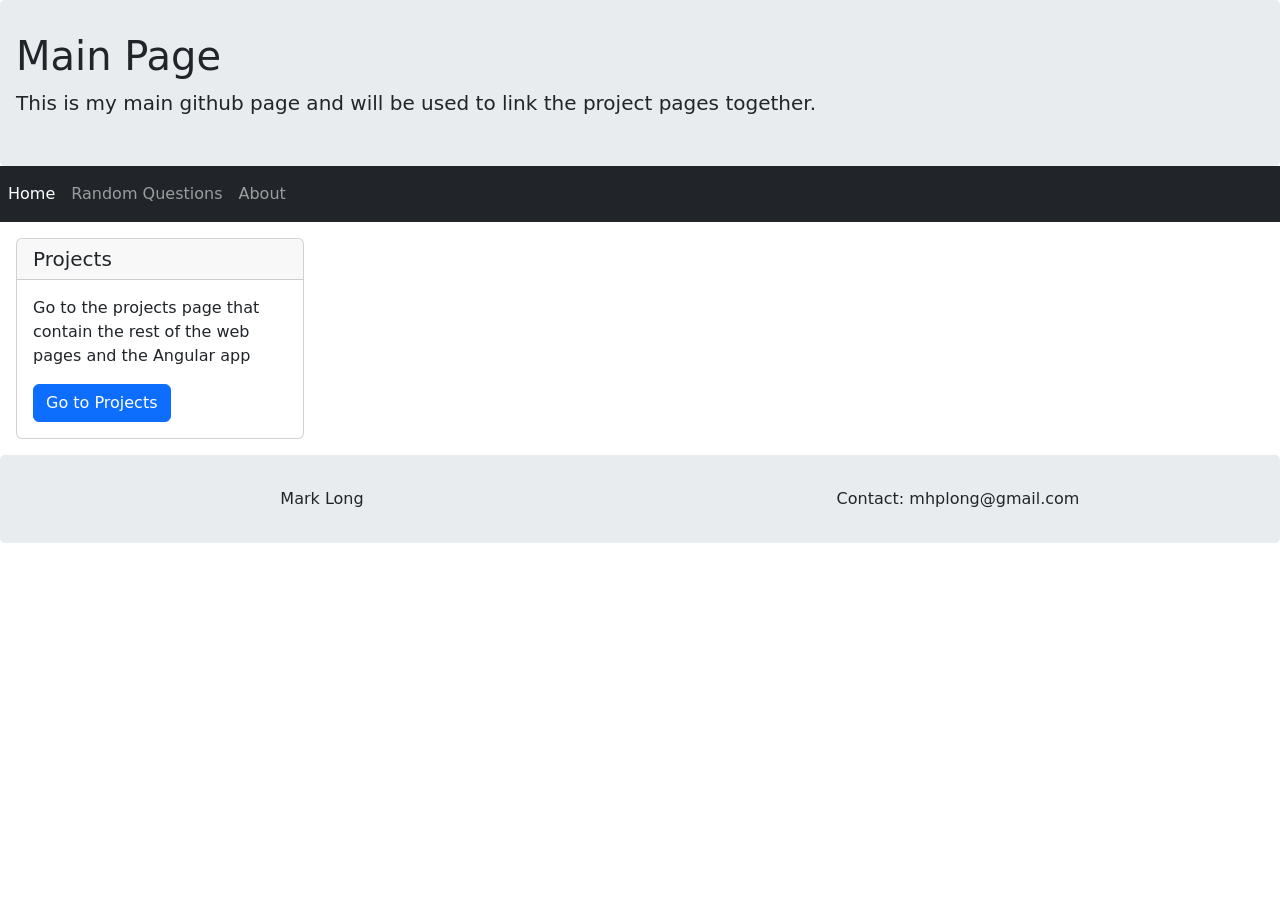
<file: index.html>
<!DOCTYPE html>
<html>

<head>
  <title>mhplong.github.io</title>
  <meta name="viewport" content="width=device-width, initial-scale=1, shrink-to-fit=no">
  <link href="dist/bootstrap/css/bootstrap.min.css" rel="stylesheet">
  <script src="dist/jquery/jquery.min.js"></script>
  <script src="dist/popper/umd/popper.min.js"></script>
  <script src="dist/bootstrap/js/bootstrap.bundle.min.js"></script>
  <script type="module" src="js/index.js"></script>
  <link rel="stylesheet" type="text/css" href="css/main.css" />
</head>

<body>
  <div class="jumbotron">
    <h1>Main Page</h1>
    <p class="lead">This is my main github page and will be used to link the project pages together.</p>
  </div>

  <nav-bar current-page="Home"></nav-bar>

  <div class="d-flex justify-content-start m-3">
    <div class="card" style="width: 18rem;">
      <h5 class="card-header">Projects</h5>
      <div class="card-body">
        <p class="card-text">Go to the projects page that contain the rest of the web pages and the Angular app</p>
        <a href="Projects/" class="btn btn-primary">Go to Projects</a>
      </div>
    </div>
  </div>


<footer class="jumbotron text-center">
  <div class="row">
    <div class="col">Mark Long</div>
    <div class="col">Contact: mhplong@gmail.com</div>
  </div>
</footer>

</body>

</html>
</file>
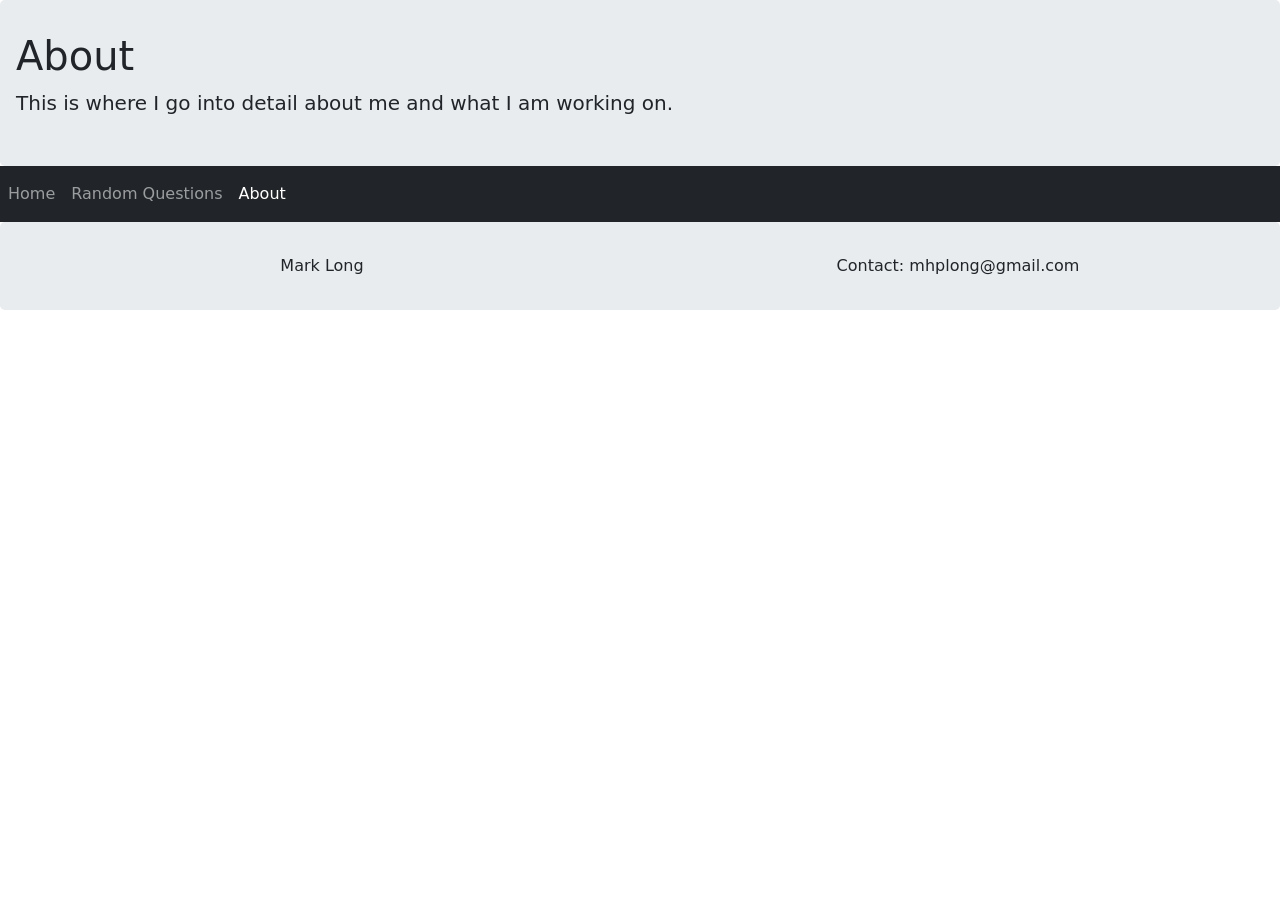
<file: about.html>
<!DOCTYPE html>
<html>

<head>
  <title>mhplong.github.io</title>
  <meta name="viewport" content="width=device-width, initial-scale=1, shrink-to-fit=no">
  <link href="dist/bootstrap/css/bootstrap.min.css" rel="stylesheet">
  <script src="dist/jquery/jquery.min.js"></script>
  <script src="dist/popper/umd/popper.min.js"></script>
  <script src="dist/bootstrap/js/bootstrap.bundle.min.js"></script>
  <script type="module" src="js/index.js"></script>
  <link rel="stylesheet" type="text/css" href="css/main.css" />
</head>

<body>
  <div class="jumbotron">
    <h1>About</h1>
    <p class="lead">This is where I go into detail about me and what I am working on.</p>
  </div>

  <nav-bar current-page="About"></nav-bar>

  <footer class="jumbotron text-center">
    <div class="row">
      <div class="col">Mark Long</div>
      <div class="col">Contact: mhplong@gmail.com</div>
    </div>
  </footer>

</body>

</html>
</file>
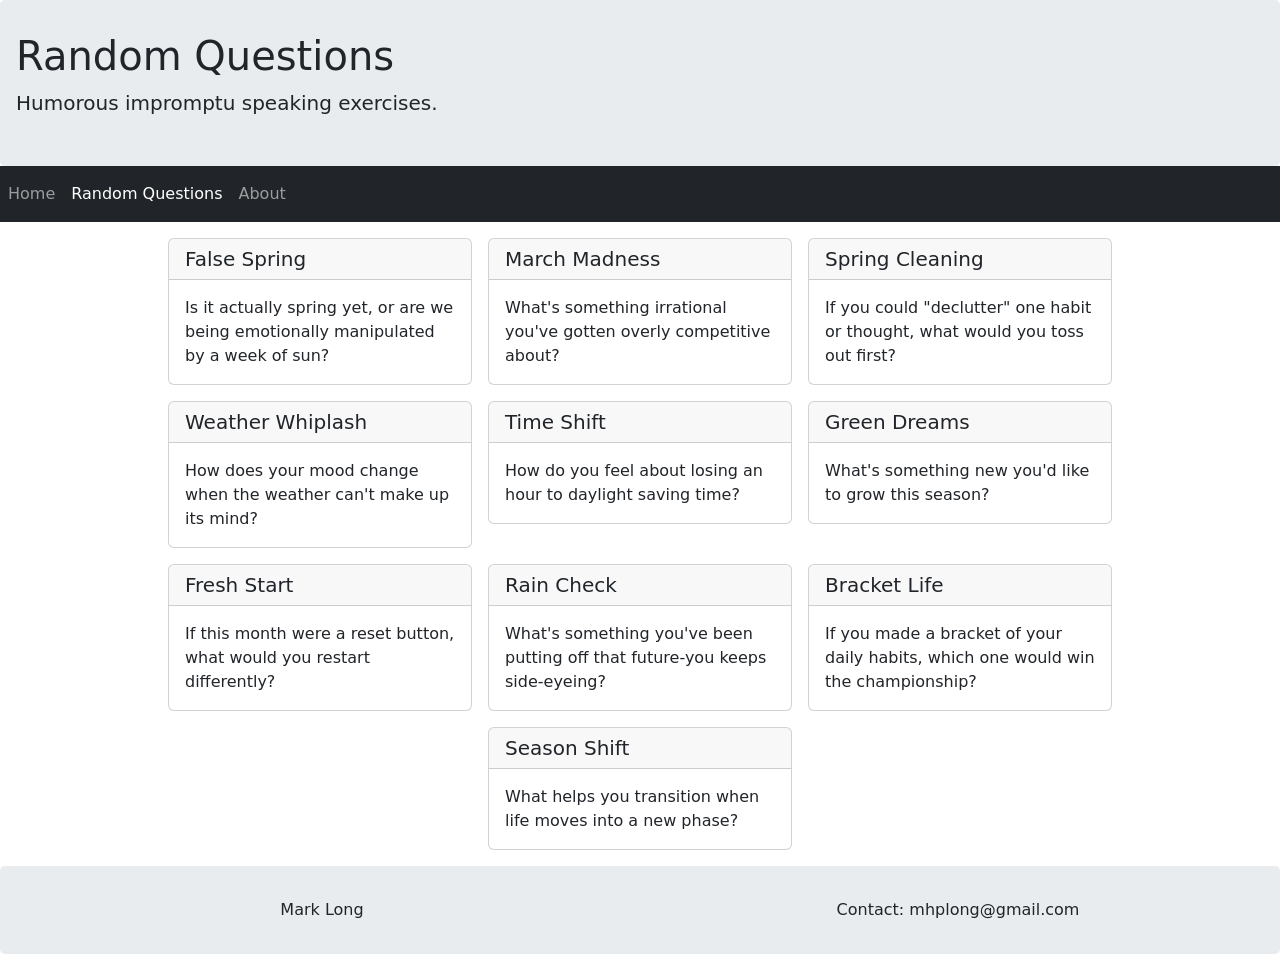
<file: questionlist.html>
<!DOCTYPE html>
<html>

<head>
  <title>mhplong.github.io</title>
  <meta name="viewport" content="width=device-width, initial-scale=1, shrink-to-fit=no">
  <link href="dist/bootstrap/css/bootstrap.min.css" rel="stylesheet">
  <script src="dist/jquery/jquery.min.js"></script>
  <script src="dist/popper/umd/popper.min.js"></script>
  <script src="dist/bootstrap/js/bootstrap.bundle.min.js"></script>
  <script type="module" src="js/index.js"></script>
  <link rel="stylesheet" type="text/css" href="css/questioncard.css" />
  <link rel="stylesheet" type="text/css" href="css/main.css" />
</head>

<body>
  <div class="jumbotron mainTitle">
    <h1>Random Questions</h1>
    <p class="lead">Humorous impromptu speaking exercises.</p>
  </div>

  <nav-bar current-page="Random Questions"></nav-bar>

  <div id="questions" class="d-flex justify-content-center flex-wrap p-2">
  </div>

  <footer class="jumbotron text-center">
    <div class="row">
      <div class="col">Mark Long</div>
      <div class="col">Contact: mhplong@gmail.com</div>
    </div>
  </footer>

</body>

<script>
  $(document).ready(function () {
    $.getJSON("data/Questions.json", function (data) {
      var items = [];
      $.each(data, function (key, val) {
        items.push(`<question-card order='${val.Order}' duration='0.5' header='${val.Name}'>
                      ${val.Description}
                    </question-card>`);
      });

      $(items.join("")).appendTo("#questions");
    });
  });
</script>

</html>
</file>
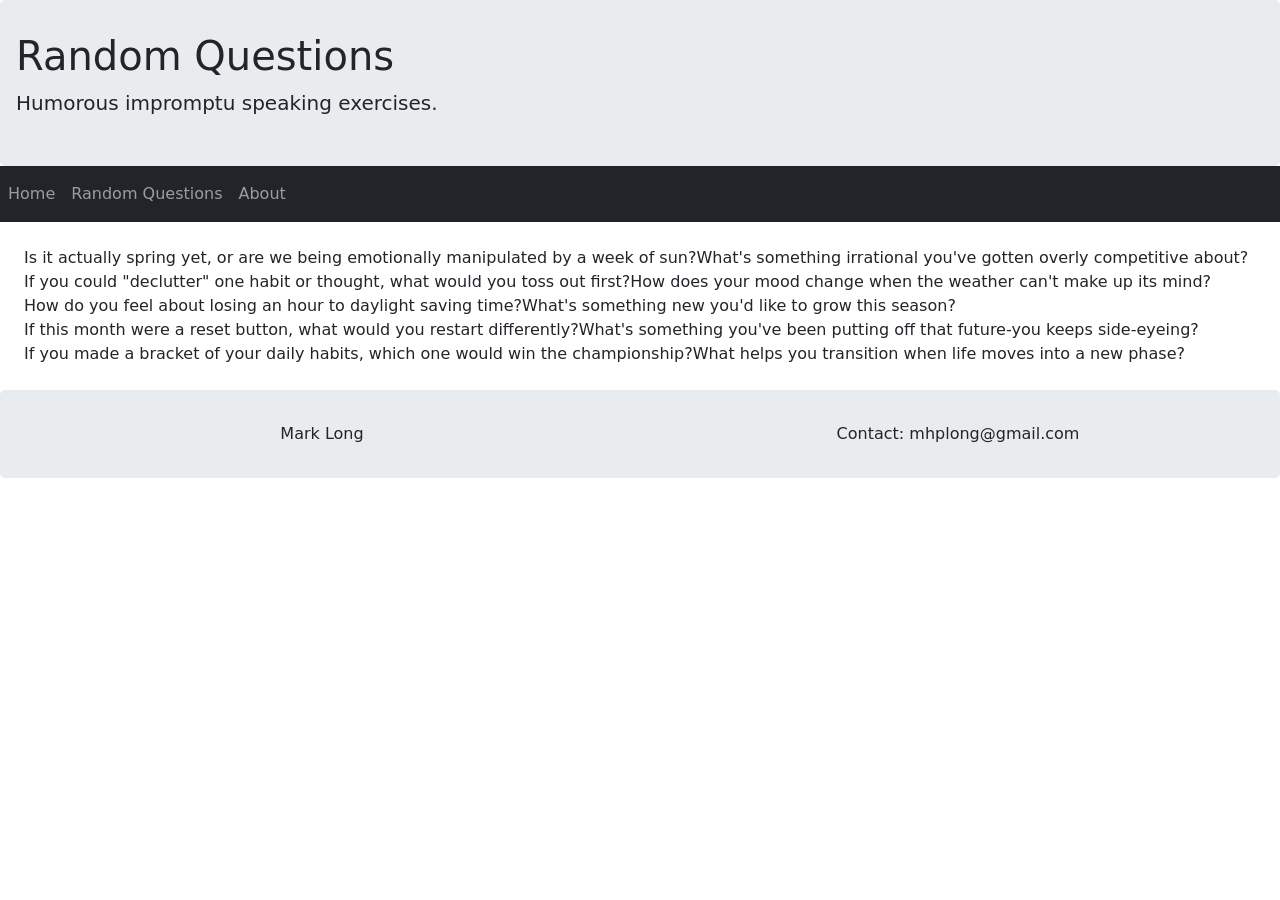
<file: tabletopics.html>
<!DOCTYPE html>
<html>

<head>
  <title>mhplong.github.io</title>
  <meta name="viewport" content="width=device-width, initial-scale=1, shrink-to-fit=no">
  <link href="dist/bootstrap/css/bootstrap.min.css" rel="stylesheet">
  <script src="dist/jquery/jquery.min.js"></script>
  <script src="dist/popper/umd/popper.min.js"></script>
  <script src="dist/bootstrap/js/bootstrap.bundle.min.js"></script>
  <script src="js/tabletopic.js"></script>
  <link rel="stylesheet" type="text/css" href="css/main.css" />
</head>

<body>
  <div class="jumbotron mainTitle">
    <h1>Random Questions</h1>
    <p class="lead">Humorous impromptu speaking exercises.</p>
  </div>

  <div class="navbar navbar-expand-md navbar-dark bg-dark">
    <button class="navbar-toggler" type="button" data-bs-toggle="collapse" data-bs-target="#items">
      <span class="navbar-toggler-icon"></span>
    </button>
    <div class="collapse navbar-collapse" id="items">
      <ul class="navbar-nav">
        <li class="nav-item">
          <a class="nav-link" href="/">Home</a>
        </li>
        <li class="nav-item active">
          <a class="nav-link" href="tabletopics.html">Random Questions</a>
        </li>
        <li class="nav-item">
          <a class="nav-link" href="about.html">About</a>
        </li>
      </ul>
    </div>
  </div>

  <div id="questions" class="card-group p-4">
  </div>

  <footer class="jumbotron text-center">
    <div class="row">
      <div class="col">Mark Long</div>
      <div class="col">Contact: mhplong@gmail.com</div>
    </div>
  </footer>

</body>

<script>  
  $(document).ready(function () {
    $.getJSON("data/Questions.json", function (data) {
      var items = [];
      $.each(data, function (key, val) {
        items.push("<table-topic order='" + val.Order + "' header='" + val.Name + "'>" + val.Description + "</table-topic>");
      });

      $(items.join("")).appendTo("#questions");
    });
  });
</script>

</html>
</file>
<file: css/main.css>
.mainTitle {
  background-color: whitesmoke;
}

footer {
  background-color: whitesmoke;
}

.jumbotron {
    padding: 2rem 1rem;
    background-color: #e9ecef;
    border-radius: .3rem;
}
</file>
<file: css/questioncard.css>
question-card {
    cursor: pointer;
    width: 20em;
  }

  question-card .card {
    transition: 0.3s;
  }

  question-card .card.hover:hover {
    box-shadow: 0px 0px 10px #888888;
    transform: scale(1.05);
  }

  .fullscreen {
    animation: fullscreen 0.5s forwards;
  }

  .middle {
    position: fixed;
    top: 33%;
    left: 33%;
  }

  @keyframes fullscreen {
    0% {
      transform: scale(1);
      z-index: 0;
    }

    100% {
      transform: scale(3);
      z-index: 9999;
    }
  }
</file>
